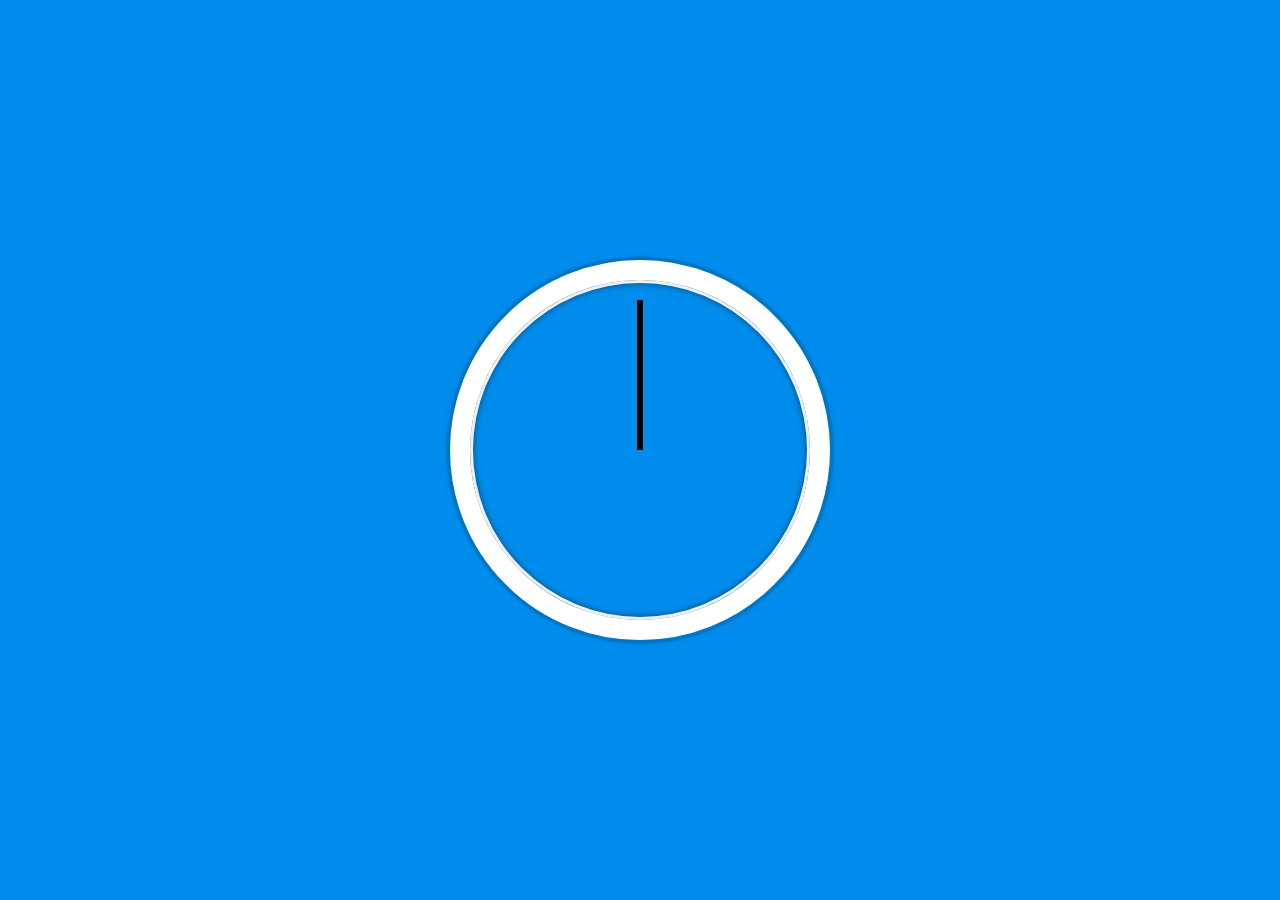
<file: Clock/index.html>
<!DOCTYPE html>
<html lang="en">
<head>
    <meta charset="UTF-8">
    <meta http-equiv="X-UA-Compatible" content="IE=edge">
    <meta name="viewport" content="width=device-width, initial-scale=1.0">
    <title>Clock</title>
    <link rel="stylesheet" type="text/css" href="styles.css">
</head>
<body>
    <div class="clock">
        <div class="clock-face">
            <div class="hand hour-hand"></div>
            <div class="hand min-hand"></div>
            <div class="hand second-hand"></div>
        </div>
    </div>

    <script src="script.js"></script>

</body>
</html>
</file>
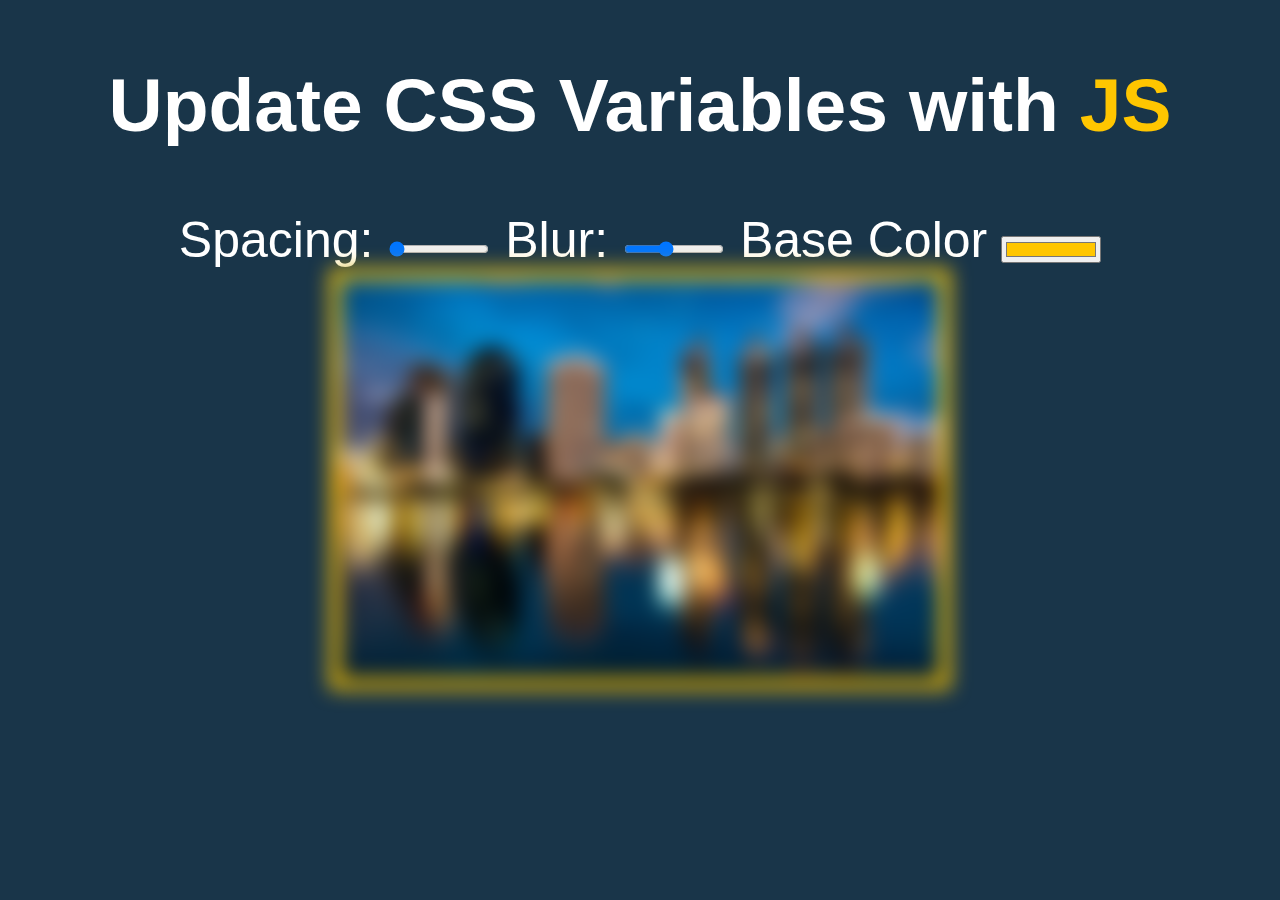
<file: CSS Variables and JS/index.html>
<!DOCTYPE html>
<html lang="en">
<head>
    <meta charset="UTF-8">
    <meta http-equiv="X-UA-Compatible" content="IE=edge">
    <meta name="viewport" content="width=device-width, initial-scale=1.0">
    <title>Scoped CSS Variables and JS</title>
    <link rel="stylesheet" href="style.css">
</head>
<body>
    <h2>Update CSS Variables with <span class="hl">JS</span></h2>
    <div class="controls">
        <label for="spacing">Spacing:</label>
        <input id="spacing" type="range" name="spacing" min="10" max="200" value="10" data-sizing="px">
        
        <label for="blur">Blur:</label>
        <input id="blur" type="range" name="blur" min="0" max="25" value="10" data-sizing="px">
        
        <label for="base">Base Color</label>
        <input id="base" type="color" name="base" value="#ffc600">
        
        <img src="pic.jpg">

    </div>

    <script src="script.js"></script>
</body>
</html>
</file>
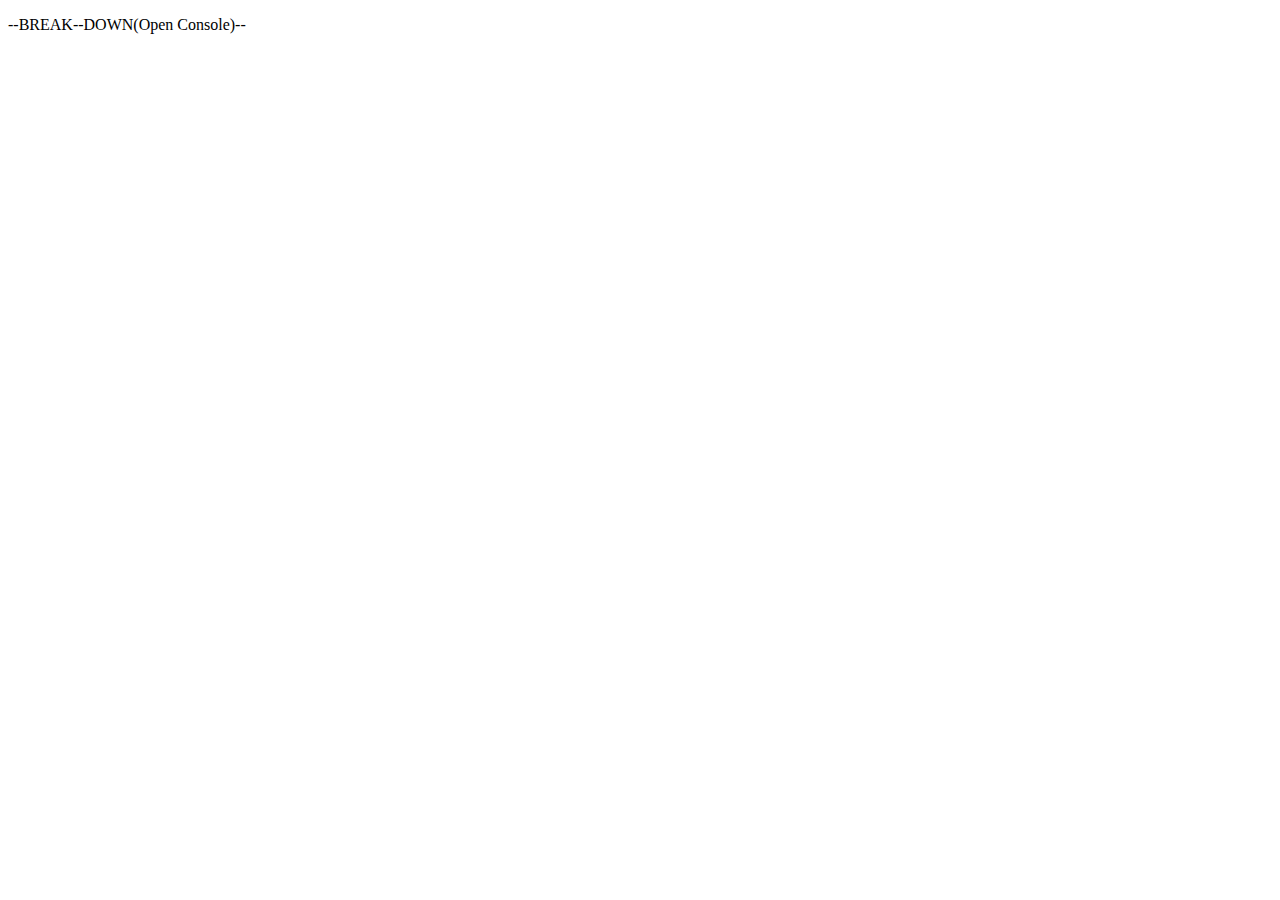
<file: Dev Tool Tricks/index.html>
<!DOCTYPE html>
<html lang="en">
<head>
    <meta charset="UTF-8">
    <meta http-equiv="X-UA-Compatible" content="IE=edge">
    <meta name="viewport" content="width=device-width, initial-scale=1.0">
    <title>Document</title>
</head>
<body>
    
    <p onclick="makeGreen()">--BREAK--DOWN(Open Console)--</p>
    <script src="script.js"></script>
</body>
</html>
</file>
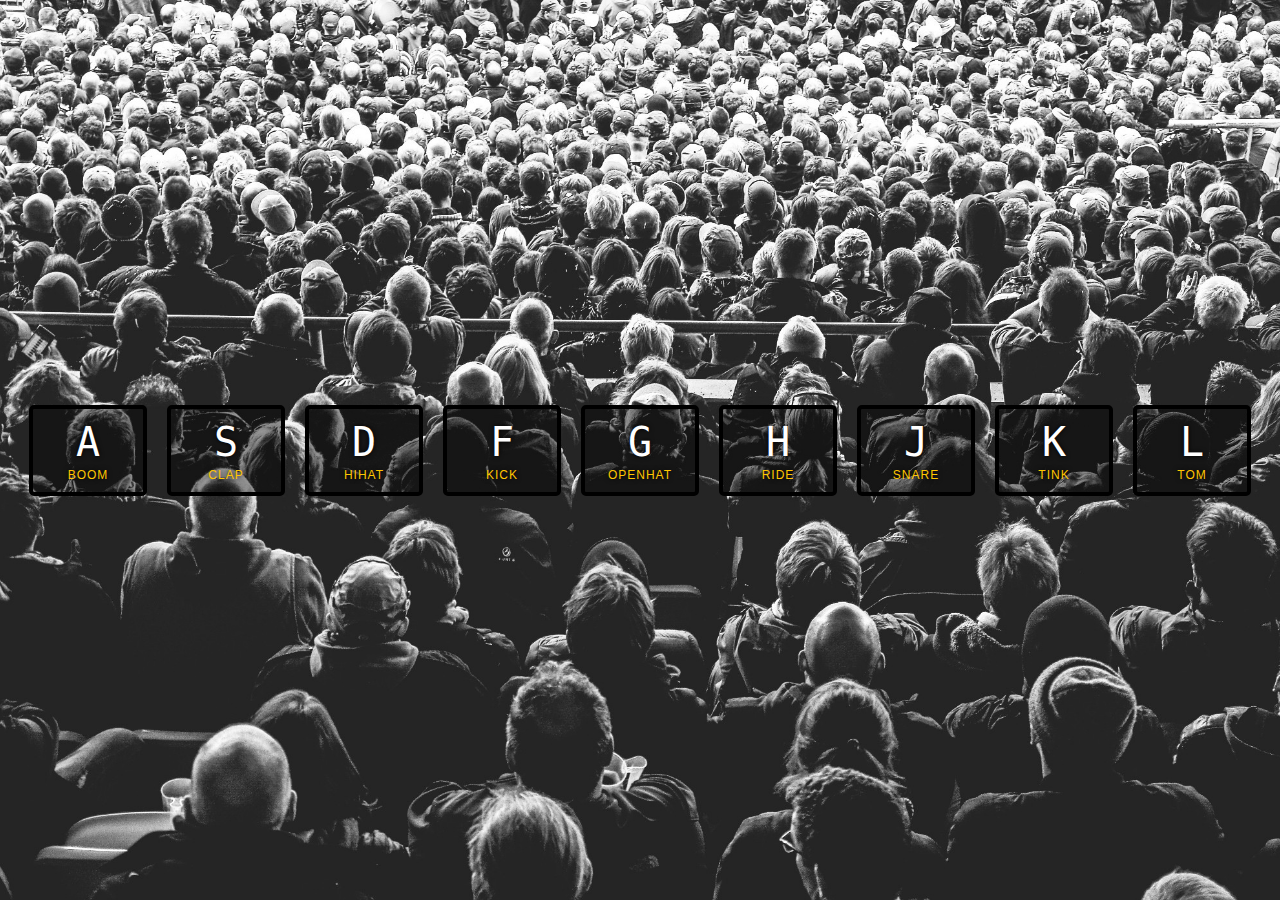
<file: Drum Kit/index.html>
<!DOCTYPE html>
<html lang="en">
<head>
    <meta charset="UTF-8">
    <meta http-equiv="X-UA-Compatible" content="IE=edge">
    <meta name="viewport" content="width=device-width, initial-scale=1.0">
    <title>Drum Kit</title>
    <link rel="stylesheet" type="text/css" href="./style.css">
</head>
<body>
    
    <div class="keys">
        <div data-key="KeyA" class="key">
            <kbd>A</kbd>
            <span class="sound">boom</span>
        </div>
        <div data-key="KeyS" class="key">
            <kbd>S</kbd>
            <span class="sound">clap</span>
        </div>
        <div data-key="KeyD" class="key">
            <kbd>D</kbd>
            <span class="sound">hihat</span>
        </div>
        <div data-key="KeyF" class="key">
            <kbd>F</kbd>
            <span class="sound">kick</span>
        </div>
        <div data-key="KeyG" class="key">
            <kbd>G</kbd>
            <span class="sound">openhat</span>
        </div>
        <div data-key="KeyH" class="key">
            <kbd>H</kbd>
            <span class="sound">ride</span>
        </div>
        <div data-key="KeyJ" class="key">
            <kbd>J</kbd>
            <span class="sound">snare</span>
        </div>
        <div data-key="KeyK" class="key">
            <kbd>K</kbd>
            <span class="sound">tink</span>
        </div>
        <div data-key="KeyL" class="key">
            <kbd>L</kbd>
            <span class="sound">tom</span>
        </div>
    </div>


    <audio data-key="KeyA" src="sounds/boom.wav"></audio>
    <audio data-key="KeyS" src="sounds/clap.wav"></audio>
    <audio data-key="KeyD" src="sounds/hihat.wav"></audio>
    <audio data-key="KeyF" src="sounds/kick.wav"></audio>
    <audio data-key="KeyG" src="sounds/openhat.wav"></audio>
    <audio data-key="KeyH" src="sounds/ride.wav"></audio>
    <audio data-key="KeyJ" src="sounds/snare.wav"></audio>
    <audio data-key="KeyK" src="sounds/tink.wav"></audio>
    <audio data-key="KeyL" src="sounds/tom.wav"></audio>

    <script src="./script.js"></script>

</body>
</html>
</file>
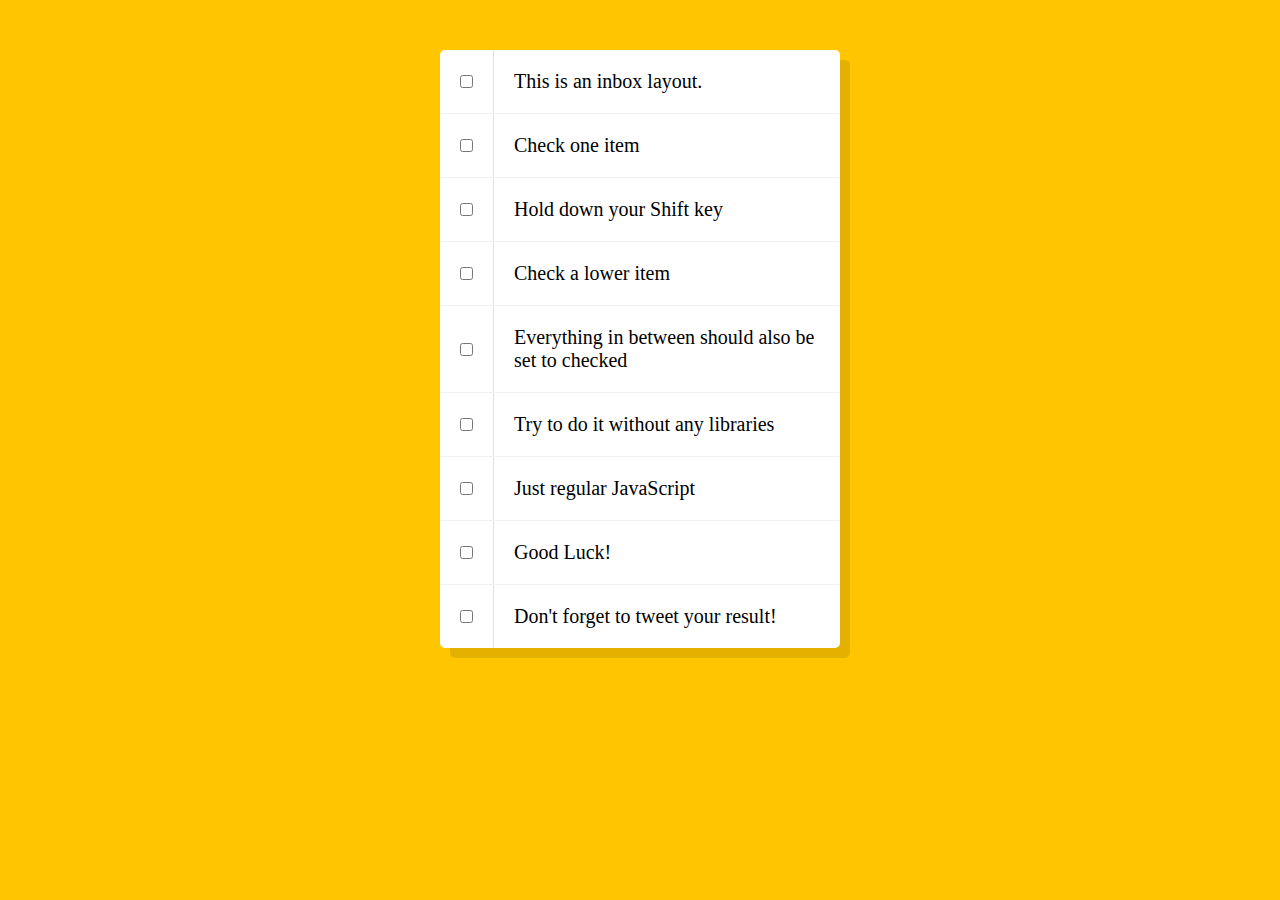
<file: Hold Shift and Check Boxes/index.html>
<!DOCTYPE html>
<html lang="en">
<head>
    <meta charset="UTF-8">
    <meta http-equiv="X-UA-Compatible" content="IE=edge">
    <meta name="viewport" content="width=device-width, initial-scale=1.0">
    <title>Document</title>
    <link rel="stylesheet" type="text/css" href="style.css">
</head>
<body>
    
    <div class="inbox">
        <div class="item">
            <input type="checkbox">
            <p>This is an inbox layout.</p>
        </div>
        <div class="item">
            <input type="checkbox">
            <p>Check one item</p>
        </div>
        <div class="item">
            <input type="checkbox">
            <p>Hold down your Shift key</p>
        </div>
        <div class="item">
            <input type="checkbox">
            <p>Check a lower item</p>
        </div>
        <div class="item">
            <input type="checkbox">
            <p>Everything in between should also be set to checked</p>
        </div>
        <div class="item">
            <input type="checkbox">
            <p>Try to do it without any libraries</p>
        </div>
        <div class="item">
            <input type="checkbox">
            <p>Just regular JavaScript</p>
        </div>
        <div class="item">
            <input type="checkbox">
            <p>Good Luck!</p>
        </div>
        <div class="item">
            <input type="checkbox">
            <p>Don't forget to tweet your result!</p>
        </div>
    </div>

    <script src="script.js"></script>

</body>
</html>
</file>
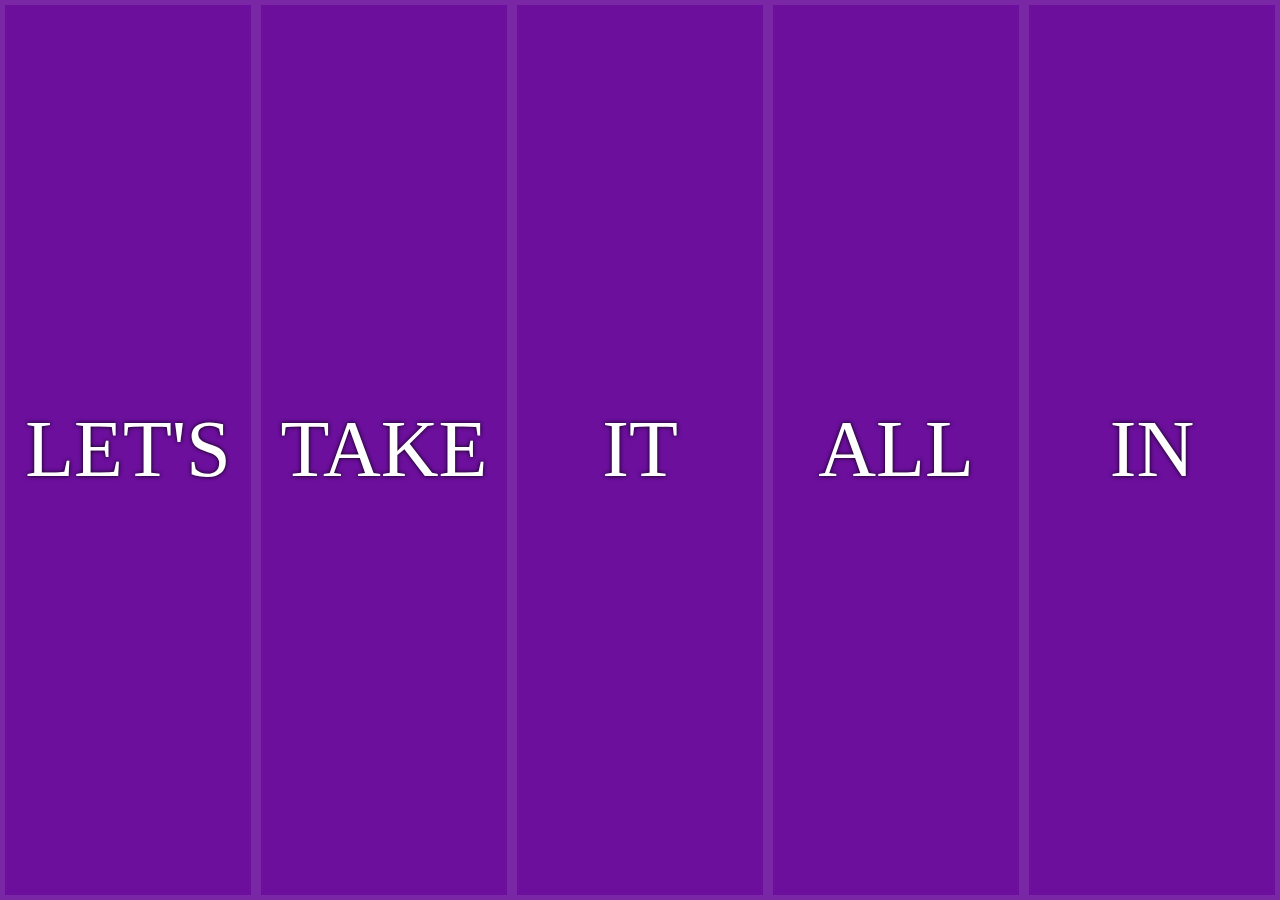
<file: Image Gallery/index.html>
<!DOCTYPE html>
<html lang="en">
<head>
    <meta charset="UTF-8">
    <meta http-equiv="X-UA-Compatible" content="IE=edge">
    <meta name="viewport" content="width=device-width, initial-scale=1.0">
    <title>Flex Panels</title>
    <link rel="stylesheet" type="text/css" href="styles.css">
</head>
<body>

    <div class="panels">
        <div class="panel panel1">
            <p>Hey</p>
            <p>Let's</p>
            <p>Dance</p>
        </div>
        <div class="panel panel2">
            <p>Give</p>
            <p>Take</p>
            <p>Receive</p>
        </div>
        <div class="panel panel3">
            <p>Experience</p>
            <p>It</p>
            <p>Today</p>
        </div>
        <div class="panel panel4">
            <p>Give</p>
            <p>All</p>
            <p>You can</p>
        </div>
        <div class="panel panel5">
            <p>Life</p>
            <p>In</p>
            <p>Motion</p>
        </div>
    </div>    

    <script src="script.js"></script>
</body>
</html>
</file>
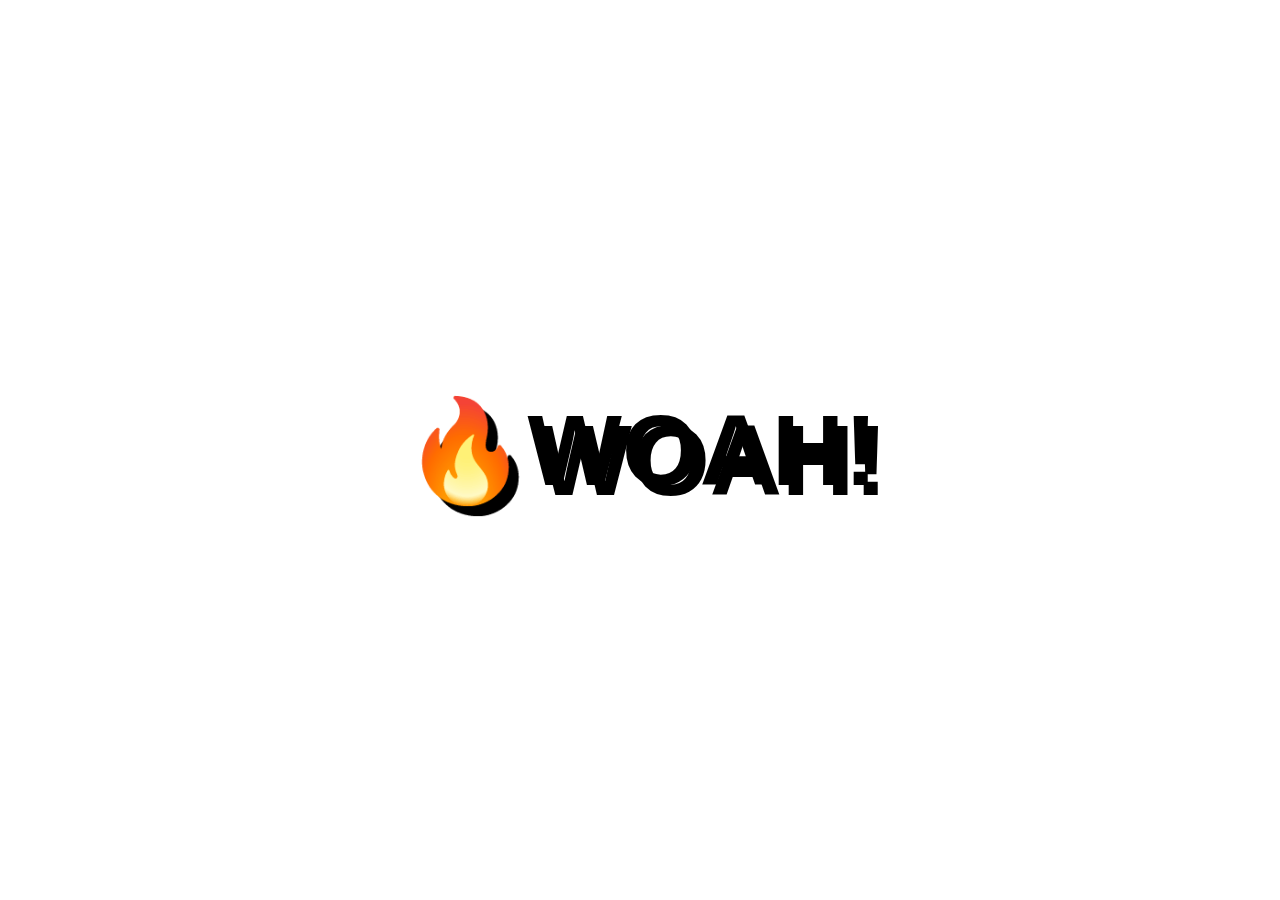
<file: Mouse Shadow Effect/index.html>
<!DOCTYPE html>
<html lang="en">
<head>
    <meta charset="UTF-8">
    <meta http-equiv="X-UA-Compatible" content="IE=edge">
    <meta name="viewport" content="width=device-width, initial-scale=1.0">
    <title>Mouse Shadow</title>
    <link rel="stylesheet" type="text/css" href="style.css">
</head>
<body>
    
    <div class="hero">
        <h1 contenteditable="">🔥WOAH!</h1>
    </div>

    <script src="script.js"></script>

</body>
</html>
</file>
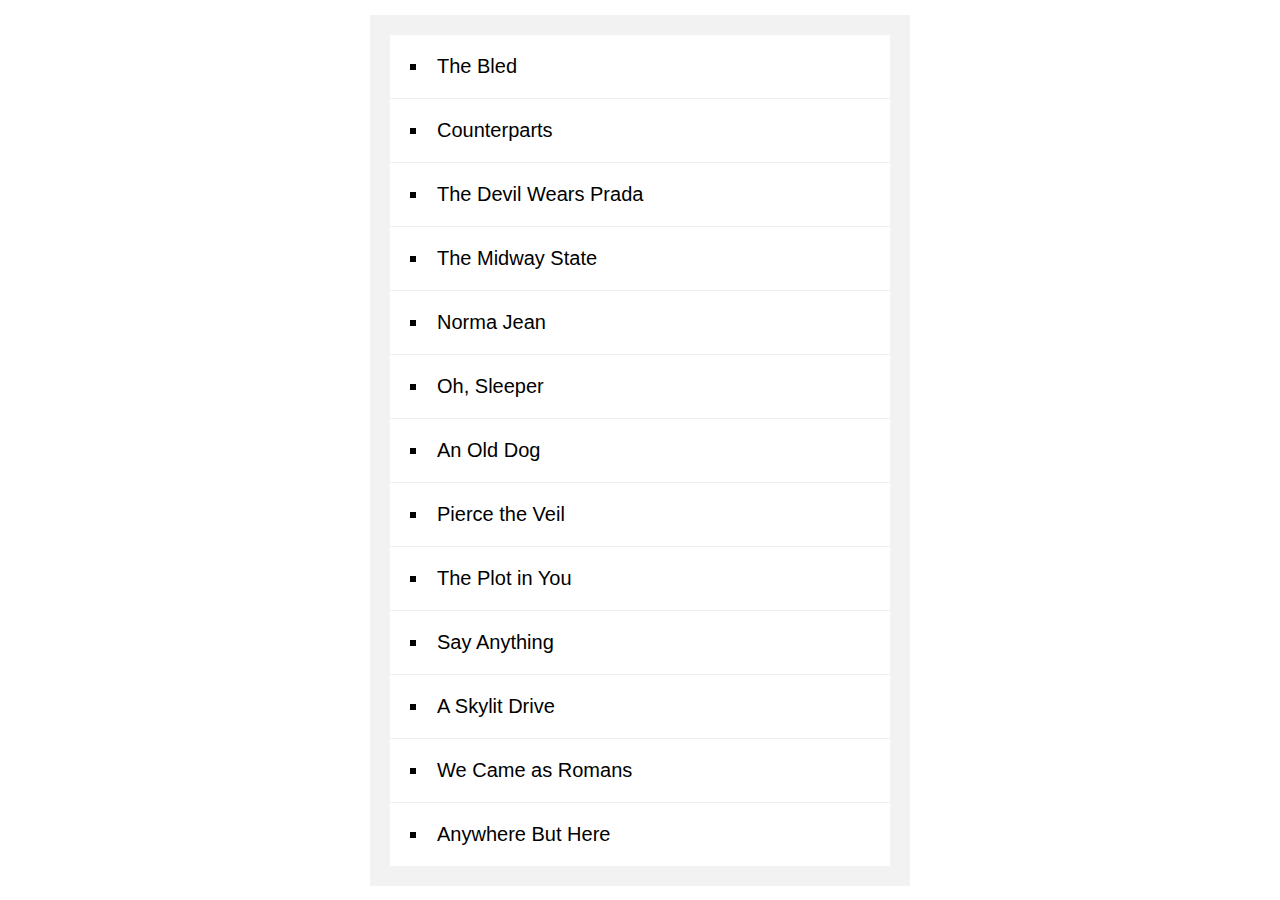
<file: Sort Band Names/index.html>
<!DOCTYPE html>
<html lang="en">
<head>
    <meta charset="UTF-8">
    <meta http-equiv="X-UA-Compatible" content="IE=edge">
    <meta name="viewport" content="width=device-width, initial-scale=1.0">
    <title>Sort without Articles</title>
    <link rel="stylesheet" type="text/css" href="style.css">
</head>
<body>
    
    <ul id=bands></ul>

    <script src="script.js"></script>
</body>
</html>
</file>
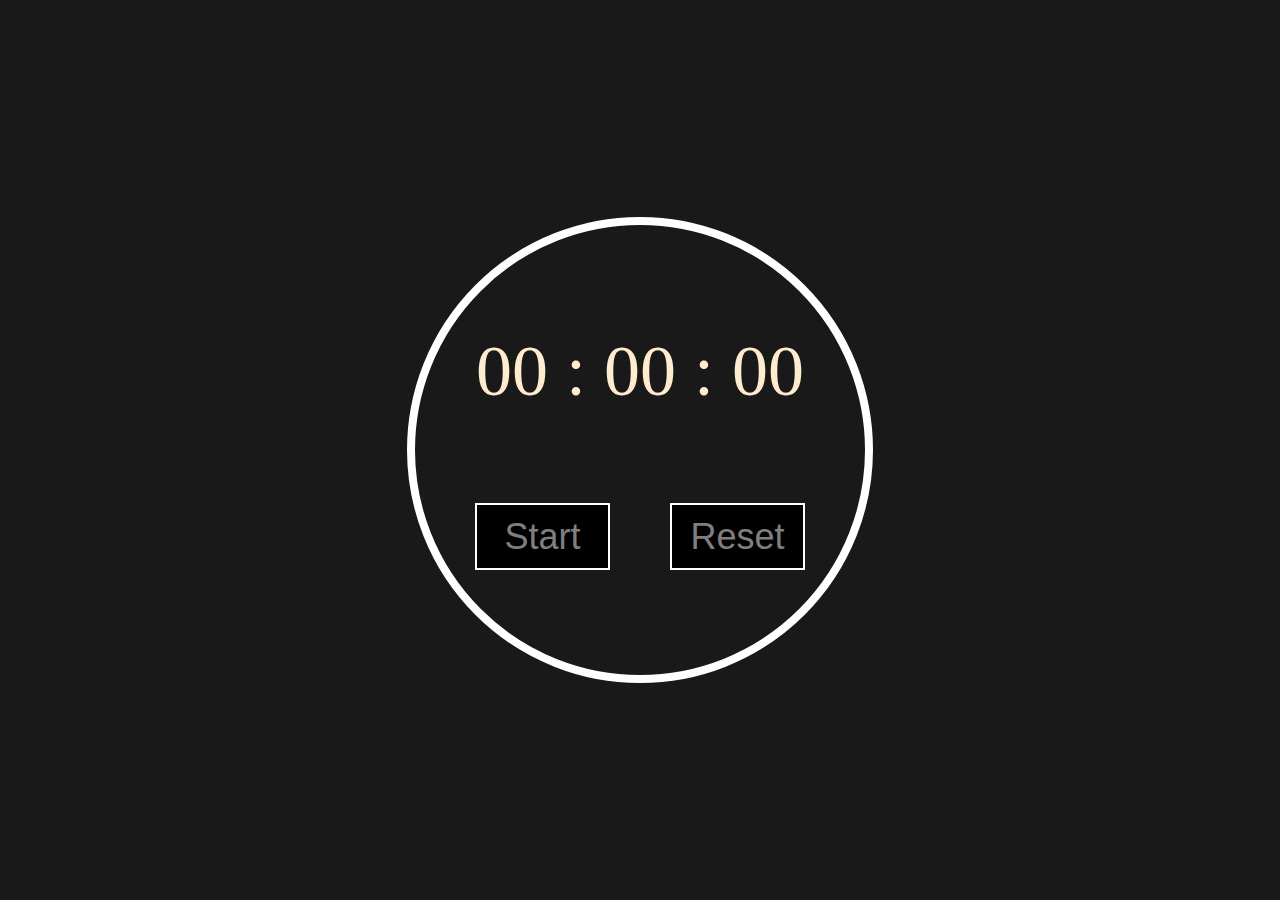
<file: StopWatch/index.html>
<!DOCTYPE html>
<html lang="en">
<head>
    <meta charset="UTF-8">
    <meta http-equiv="X-UA-Compatible" content="IE=edge">
    <meta name="viewport" content="width=device-width, initial-scale=1.0">
    <title>Document</title>
    <link rel="stylesheet" href="styles.css" type="text/css">
</head>
<body>
    <div class="container">
        <div class="time_values">
            <span id="time">00 : 00 : 00</span>
        </div>
        <div class="buttons">
            <button id="StartStop" onclick="trigger(document.getElementById('StartStop').innerHTML)">Start</button>
            <button id="Reset" onclick="reset()">Reset</button>
        </div>
    </div>
    <script src="script.js"></script>
</body>
</html>
</file>
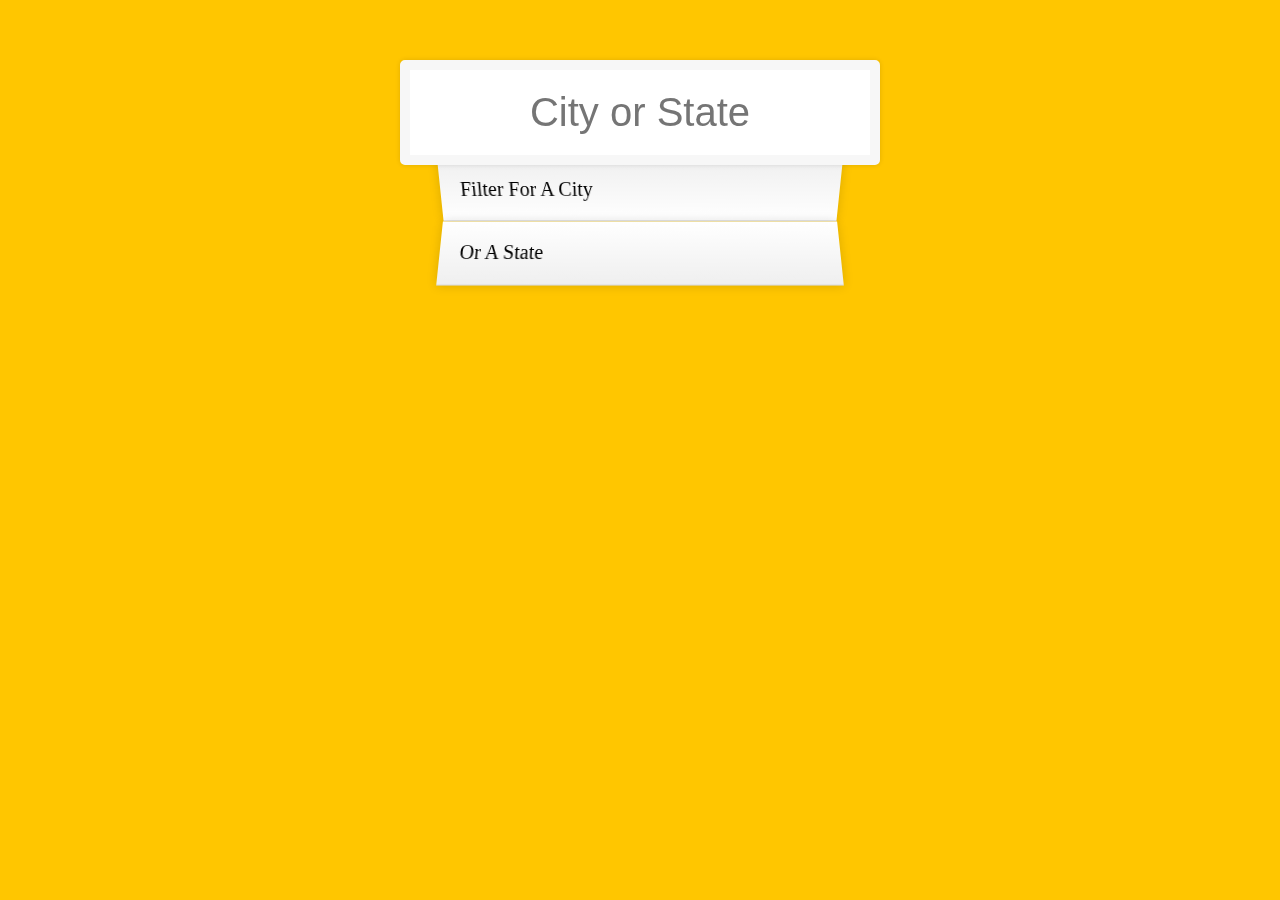
<file: Type Ahead/index.html>
<!DOCTYPE html>
<html lang="en">
<head>
    <meta charset="UTF-8">
    <meta http-equiv="X-UA-Compatible" content="IE=edge">
    <meta name="viewport" content="width=device-width, initial-scale=1.0">
    <title>Document</title>
    <link rel="stylesheet" href="style.css">
</head>
<body>
    <form class="search-form">
        <input type="text" class="search" placeholder="City or State">
        <ul class="suggestions">
            <li>Filter for a city</li>
            <li>or a state</li>
        </ul>
    </form>

    <script src="script.js"></script>
</body>
</html>
</file>
<file: Clock/styles.css>
html {
    background: #018DED url(https://unsplash.it/1500/1000?image=881&blur=5);
    background-size: cover;
    font-family: 'helvetica neue';
    text-align: center;
    font-size: 10px;
}

body{
    margin: 0;
    font-size: 2rem;
    display: flex;
    flex: 1;
    min-height: 100vh;
    align-items: center;
}

.clock{
    width: 30rem;
    height: 30rem;
    border: 20px solid white;
    border-radius: 50%;
    margin: 50px auto;
    position: relative;
    padding: 2rem;
    box-shadow: 
        0 0 0 4px rgba(0,0,0,0.1),
        inset 0 0 0 3px #EFEFEF,
        inset 0 0 10px black,
        0 0 10px rgba(0,0,0,0.2);
}

.clock-face{
    position: relative;
    width: 100%;
    height: 100%;
    transform: translateY(-3px);
}

.hand{
    width: 50%;
    height: 6px;
    background: black;
    position: absolute;
    top: 50%;
    transform-origin: 100%;
    transform: rotate(90deg);
    transition: all 0.5s;
    transition-timing-function: cubic-bezier(0.1, 2.7, 0.58, 1);
}
</file>
<file: CSS Variables and JS/style.css>
:root{
    --base: #ffc600;
    --spacing: 10px;
    --blur: 10px;
}

img {
    padding: var(--spacing);
    background: var(--base);
    filter: blur(var(--blur));
}

.hl{
    color: var(--base);
}

body{
    text-align: center;
    background: #193549;
    color: white;
    font-family: 'helvetica neue',sans-serif;
    font-weight: 100;
    font-size: 50px;
}

.controls{
    margin-bottom: 50px;
}

input{
    width: 100px;
}
</file>
<file: Drum Kit/style.css>
html{
    font-size: 10px;
    background: url('./background.jpg') bottom center;
    background-size: cover;
}

html,body{
    margin: 0;
    padding: 0;
    font-family: sans-serif;
}

.keys{
    display: flex;
    flex: 1;
    min-height: 100vh;
    justify-content: center;
    align-items: center;
}

.key{
    border: .4rem solid black;
    border-radius: .5rem;
    margin: 1rem;
    font-size: 1.5rem;
    padding: 1rem .5rem;
    transition: all 0.07s ease;
    width: 10rem;
    text-align: center;
    color: white;
    background: rgba(0,0,0,0.4);
    text-shadow: 0 0 .5rem black;
}

.playing{
    transform: scale(1.1);
    border-color: #ffc600;
    box-shadow: 0 0 1rem #ffc600;
}

kbd{
    display: block;
    font-size: 4rem;
}

.sound{
    font-size: 1.2rem;
    text-transform: uppercase;
    letter-spacing: .1rem;
    color: #ffc600;
}
</file>
<file: Hold Shift and Check Boxes/style.css>
html {
    font-family: sans-serif;
    background: #ffc600;
}

.inbox {
    max-width: 400px;
    margin: 50px auto;
    background: white;
    border-radius: 5px;
    box-shadow: 10px 10px 0 rgba(0,0,0,0.1);
}

.item{
    display: flex;
    align-items: center;
    border-bottom: 1px solid #F1F1F1;
}

.item:last-child {
    border-bottom: 0;
}

input:checked + p {
    background: #F9F9F9;
    text-decoration: line-through;
}

input[type="checkbox"] {
    margin: 20px;
}

p {
    margin: 0;
    padding: 20px;
    transition: background 0.2s;
    flex: 1;
    font-family: 'helvetica neue';
    font-size: 20px;
    font-weight: 200;
    border-left: 1px solid #D1E2FF;
}
</file>
<file: Image Gallery/styles.css>
html{
    box-sizing: border-box;
    background: #ffc600;
    font-family: Arial, Helvetica, sans-serif;
    font-size: 20px;
    font-weight: 200;
}

body{
    margin: 0;
}

*,*::before,*::after{
    box-sizing: inherit;
}

.panels{
    min-height: 100vh;
    overflow: hidden;
    display: flex;
}

/* .panel {
    background: #6B0F9C;
    box-shadow: inset 0 0 0 5px rgba(255,255,255,0.1);
    color: white;
    text-align: center;
    align-items: center;
    transition:
      font-size 0.7s cubic-bezier(0.61,-0.19, 0.7,-0.11),
      flex 0.7s cubic-bezier(0.61,-0.19, 0.7,-0.11),
      background 0.2s;
    font-size: 20px;
    background-size: cover;
    background-position: center;
    flex: 1;
    justify-content: center;
    align-items: center;
    display: flex;
    flex-direction: column;
  } */

.panel{
    background: #6B0F9C;
    box-shadow: inset 0 0 0 5px rgba(255,255,255,0.1);
    color: white;
    text-align: center;
    transition:
        font-size 0.7s cubic-bezier(0.61,-0.19, 0.7,-0.11),
        flex 0.7s cubic-bezier(0.61,-0.19, 0.7,-0.11),
        background 0.2s;
    font-size: 20px;
    background-size: cover;
    background-position: center;
    border: 0px solid red;
    flex: 1;
    justify-content: center;
    align-items: center;
    display: flex;
    flex-direction: column;
}

.panel1 { background-image:url(https://source.unsplash.com/gYl-UtwNg_I/1500x1500); }
.panel2 { background-image:url(https://source.unsplash.com/rFKUFzjPYiQ/1500x1500); }
.panel3 { background-image:url(https://images.unsplash.com/photo-1465188162913-8fb5709d6d57?ixlib=rb-0.3.5&q=80&fm=jpg&crop=faces&cs=tinysrgb&w=1500&h=1500&fit=crop&s=967e8a713a4e395260793fc8c802901d); }
.panel4 { background-image:url(https://source.unsplash.com/ITjiVXcwVng/1500x1500); }
.panel5 { background-image:url(https://source.unsplash.com/3MNzGlQM7qs/1500x1500); }


.panel > * {
    margin: 0;
    width: 100%;
    transition: transform 0.5s;
    /* border: 1px solid black; */
    flex: 1 0 auto;
    display: flex;
    justify-content: center;
    align-items: center;
}

.panel > *:first-child{transform: translateY(-100%);}
.panel.open-active > *:first-child{transform: translateY(0);}

.panel > *:last-child{transform: translateY(100%);}
.panel.panel.open-active > *:last-child{transform: translateY(0);}

.panel p {
    text-transform: uppercase;
    font-family: 'Amatic SC', cursive;
    text-shadow: 0 0 4px rgba(0,0,0,1);
    font-size: 2em;
}

.panel p:nth-child(2){
    font-size: 4em;
}

.panel.open{
    flex: 5;
    font-size: 40px;
}
</file>
<file: Mouse Shadow Effect/style.css>
html{
    color: black;
    font-family: sans-serif;
}

body{
    margin: 0;
}

.hero{
    min-height: 100vh;
    display: flex;
    justify-content: center;
    align-items: center;
    color: black;
}

h1{
    text-shadow: 10px 10px 0 rgba(0,0,0,1);
    font-size: 100px;
}
</file>
<file: Sort Band Names/style.css>
body{
    margin: 0;
    font-family: sans-serif;
    background: url("https://source.unsplash.com/nDqA4d5NL0k/2000x2000");
    background-size: cover;
    display: flex;
    align-items: center;
    min-height: 100vh;
}

#bands{
    list-style: inside square;
    font-size: 20px;
    background: white;
    width: 500px;
    margin: auto;
    padding: 0;
    box-shadow: 0 0 0 20px rgba(0, 0, 0, 0.05);
}

#bands li{
    border-bottom: 1px solid #efefef;
    padding: 20px;
}

#bands li:last-child {
    border-bottom: 0;
}

a{
    color: #ffc600;
    text-decoration: none;
}
</file>
<file: StopWatch/styles.css>
body{
    height: 100vh;
    margin: 0;
    padding: 0;
    display: flex;
    justify-content: center;
    align-items: center;
    background-color: rgba(0, 0, 0, 0.90);
}

.container{
    color: blanchedalmond;
    background-color: transparent;
    border: 8px white solid;
    width: 50vh;
    height: 50vh;
    border-radius: 50%;
    display: flex;
    flex-direction: column;
    align-items: center;
    align-content: center;
    justify-content: center;
}

.container .time_values{
    border: 0px red solid;
    font-size: 8vh;
    margin-bottom: 20%;
}

.container .buttons{
    display: flex;
    width: 100%;
    justify-content: space-evenly;
    border: 0px red solid;
    height: 15%;    
}

.container .buttons>button{
    font-size: 4vh;
    height: 100%;
    border: 2px white solid;
    background-color: black;
    color: rgba(255, 255, 255, 0.5);
    cursor: pointer;
    width: 30%;
}
</file>
<file: Type Ahead/style.css>
html{
    box-sizing: border-box;
    background: #ffc600;
    font-family: 'helvetica neue';
    font-size: 20px;
    font-weight: 200;
}

*,*:before,*:after{
    box-sizing: inherit;
}

input{
    width: 100%;
    padding: 20px;
}

.search-form{
    max-width: 400px;
    margin: 50px auto;
}

input.search {
    margin: 0;
    text-align: center;
    outline: 0;
    border: 10px solid #F7F7F7;
    width: 120%;
    left: -10%;
    position: relative;
    top: 10px;
    z-index: 2;
    border-radius: 5px;
    font-size: 40px;
    box-shadow: 0 0 5px rgba(0, 0, 0, 0.12);
}

.suggestions{
    margin: 0;
    padding: 0;
    position: relative;
}

.suggestions li {
    background: white;
    list-style: none;
    border-bottom: 1px solid #D8D8D8;
    box-shadow: 0 0 10px rgba(0,0,0,0.14);
    margin: 0;
    padding: 20px;
    transition: background 0.2s;
    display: flex;
    justify-content: space-between;
    text-transform: capitalize;
}

.suggestions li:nth-child(even) {
    transform: perspective(100px) rotateX(3deg) translateY(2px) scale(1.001);
    background: linear-gradient(to bottom, #ffffff 0%,#EFEFEF 100%);
}

.suggestions li:nth-child(odd) {
    transform: perspective(100px) rotateX(-3deg) translateY(3px);
    background: linear-gradient(to top,#ffffff 0%,#EFEFEF 100%);
}

span.population{
    font-size: 15px;
}

.hl{
    background: #ffc600;
}
</file>
